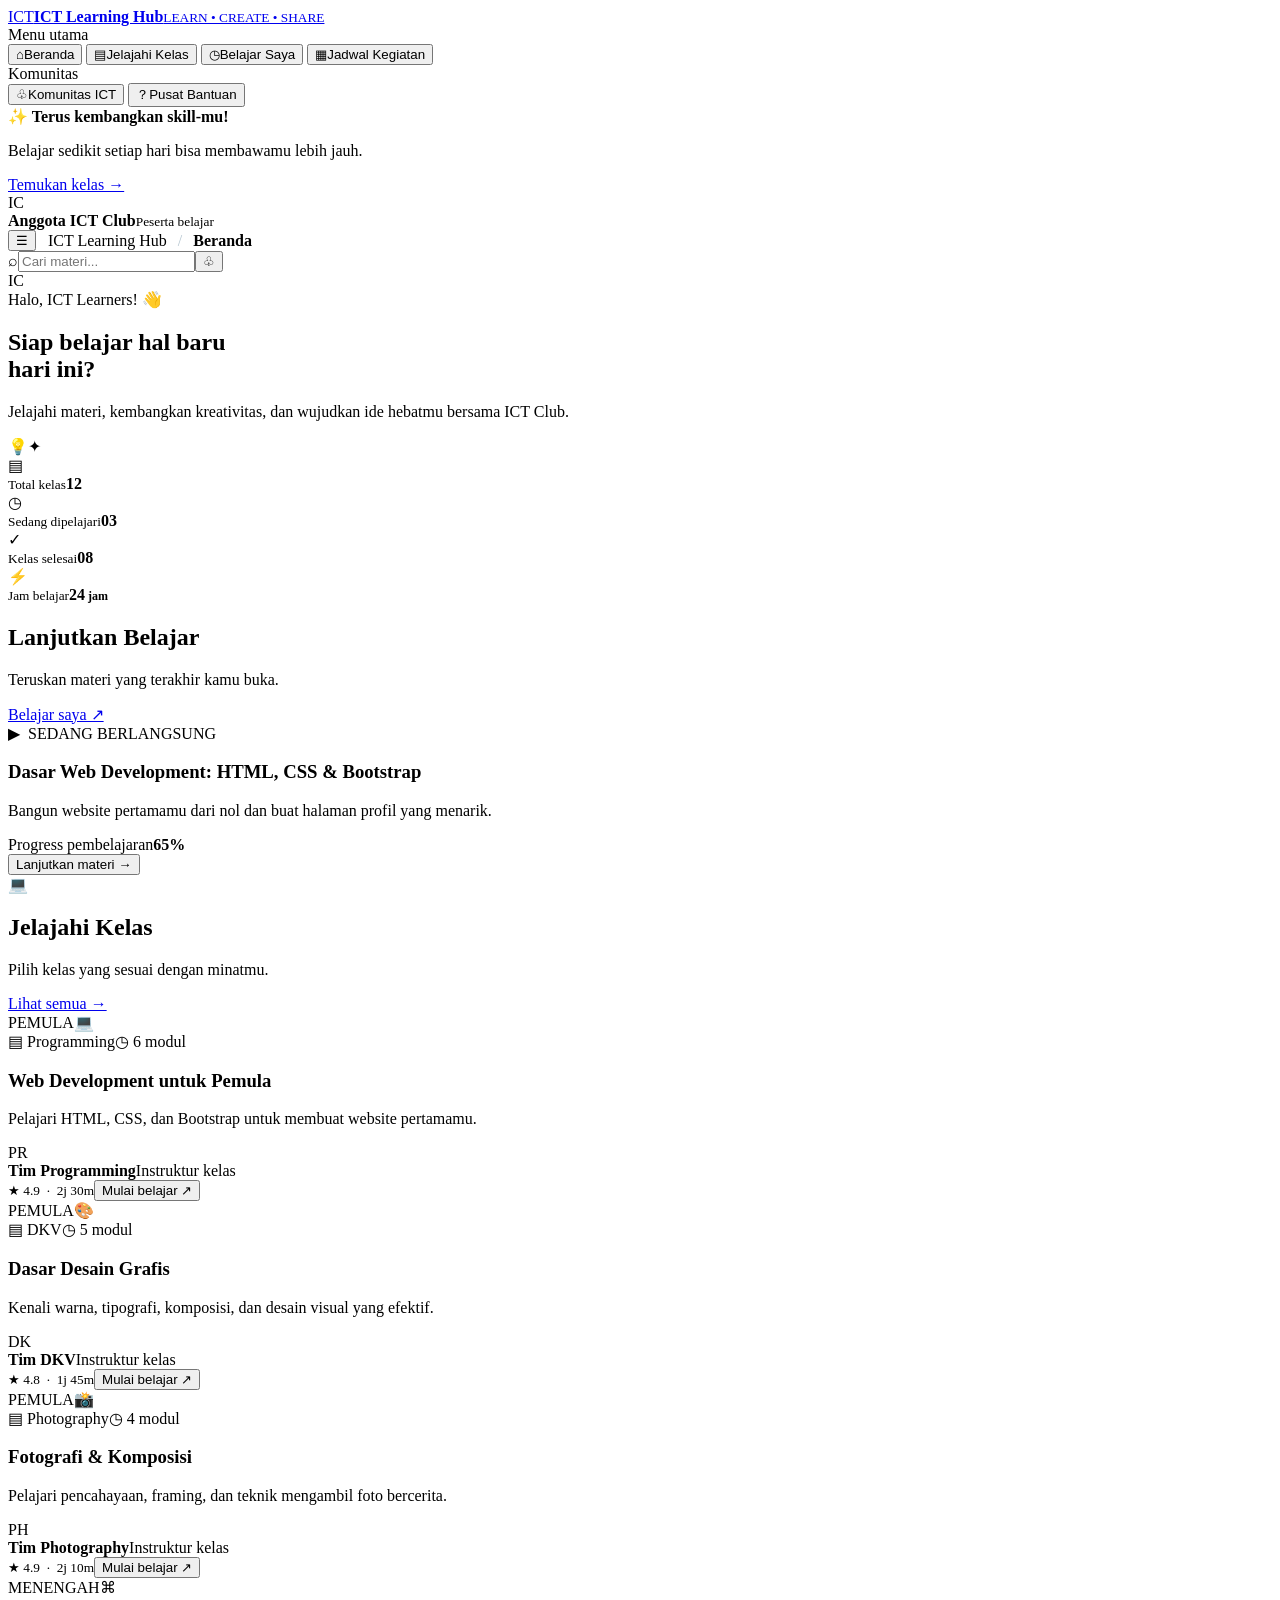
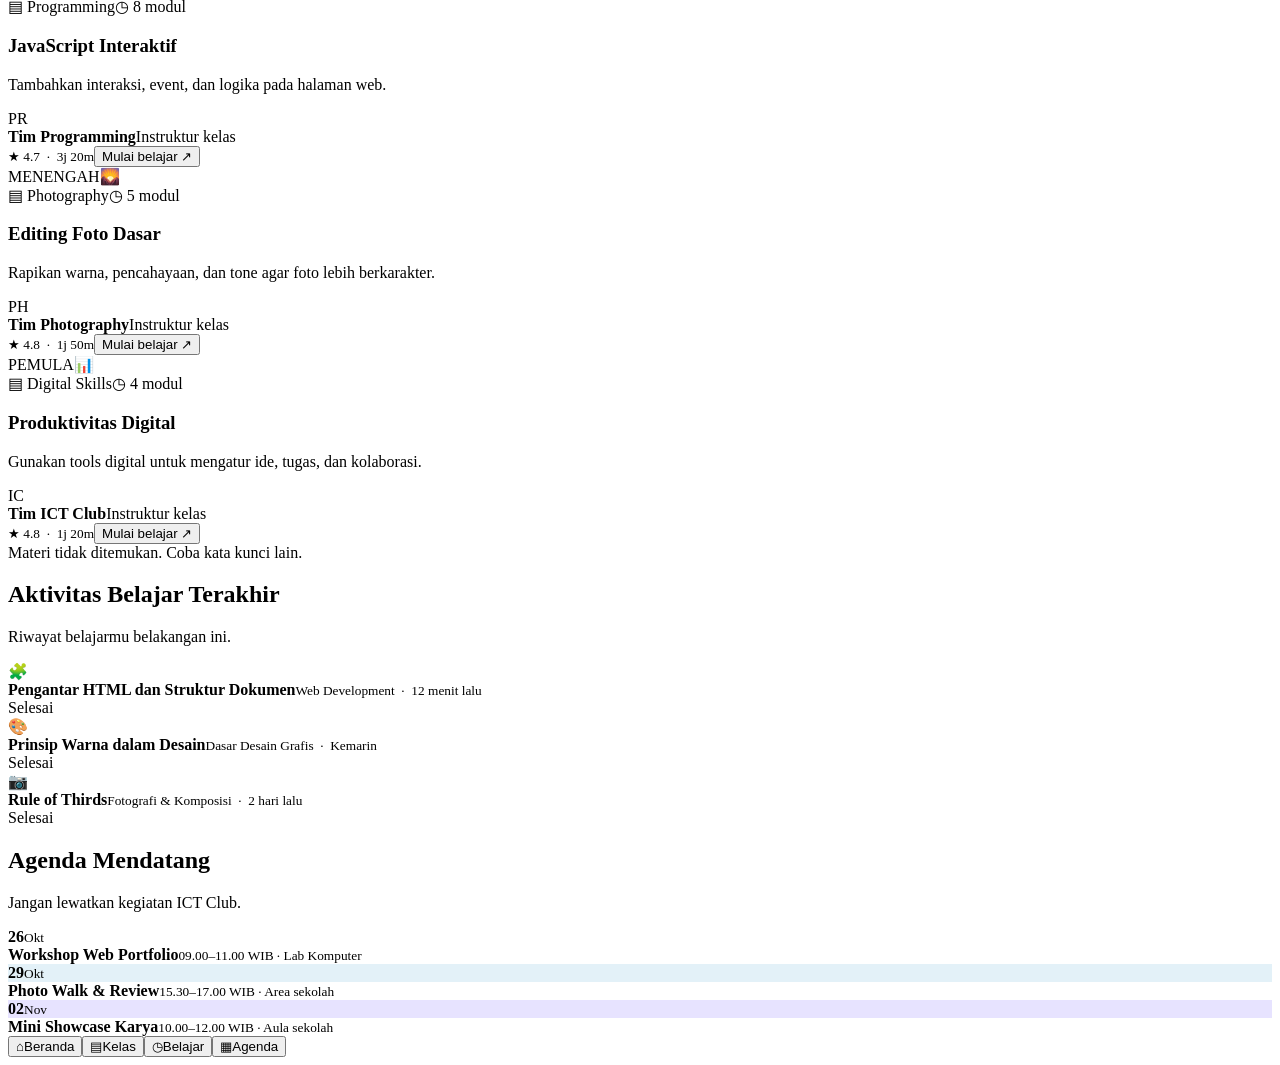
<file: elearning.html>
<!doctype html>
<html lang="id">
<head>
  <meta charset="utf-8">
  <meta name="viewport" content="width=device-width, initial-scale=1">
  <meta name="theme-color" content="#113045">
  <meta name="description" content="ICT Learning Hub — ruang belajar digital ICT Club.">
  <title>ICT Learning Hub</title>
  <link rel="preconnect" href="https://fonts.googleapis.com">
  <link rel="preconnect" href="https://fonts.gstatic.com" crossorigin>
  <link href="https://fonts.googleapis.com/css2?family=DM+Sans:wght@400;500;600;700&family=Plus+Jakarta+Sans:wght@500;600;700;800&display=swap" rel="stylesheet">
  <style>
    :root{--navy:#113045;--navy2:#1b4764;--blue:#4d9cba;--sky:#9bc9e3;--yellow:#f5ba42;--orange:#ed8b34;--bg:#f4f7fa;--ink:#172f40;--muted:#718493;--line:#e1eaf0;--white:#fff;--radius:20px;--shadow:0 12px 34px rgba(17,48,69,.07}
    *{box-sizing:border-box}html{scroll-behavior:smooth}body{margin:0;background:var(--bg);color:var(--ink);font-family:"DM Sans",sans-serif}button,input{font:inherit}button,a{-webkit-tap-highlight-color:transparent}a{color:inherit;text-decoration:none}button{cursor:pointer}.app{min-height:100vh;display:grid;grid-template-columns:248px minmax(0,1fr)}.sidebar{background:var(--navy);color:#fff;padding:28px 18px;display:flex;flex-direction:column;min-height:100vh;position:sticky;top:0;height:100vh}.brand{display:flex;align-items:center;gap:11px;padding:0 10px 30px}.brand-mark{width:42px;height:42px;border-radius:14px;background:var(--yellow);color:var(--navy);display:grid;place-items:center;font-weight:800;font-family:"Plus Jakarta Sans";font-size:18px}.brand strong{display:block;font-family:"Plus Jakarta Sans";font-size:16px;letter-spacing:-.5px}.brand small{display:block;color:#a8c1d1;font-size:11px;margin-top:2px}.nav-label{font-size:10px;letter-spacing:1.5px;text-transform:uppercase;color:#86a7ba;font-weight:700;padding:14px 13px 8px}.nav{display:grid;gap:6px}.nav button{display:flex;align-items:center;gap:13px;border:0;background:transparent;color:#c7d8e2;text-align:left;padding:12px 13px;border-radius:12px;font-size:13px;font-weight:600}.nav button.active,.nav button:hover{background:#244d66;color:#fff}.nav button.active{box-shadow:inset 3px 0 var(--yellow)}.ico{width:20px;display:inline-grid;place-items:center;font-size:17px}.side-bottom{margin-top:auto}.side-card{background:#1b4764;border:1px solid #315b73;padding:16px;border-radius:16px;margin:18px 3px}.side-card b{font-size:13px}.side-card p{font-size:11px;color:#b7cedb;line-height:1.6;margin:8px 0 13px}.side-card a{font-size:12px;font-weight:700;color:var(--yellow)}.profile-mini{display:flex;align-items:center;gap:10px;padding:16px 7px 0;border-top:1px solid #31556c}.avatar{width:37px;height:37px;border-radius:50%;background:#d6e9f3;color:var(--navy);display:grid;place-items:center;font-weight:800;font-size:12px;flex-shrink:0}.profile-mini b{font-size:12px;display:block}.profile-mini small{font-size:10px;color:#a8c1d1}.main{min-width:0;padding:0 36px 48px}.topbar{height:88px;display:flex;align-items:center;justify-content:space-between;gap:18px;border-bottom:1px solid var(--line)}.crumb{font-size:12px;color:var(--muted)}.crumb b{color:var(--ink)}.top-actions{display:flex;align-items:center;gap:12px}.search{display:flex;align-items:center;gap:9px;background:#fff;border:1px solid var(--line);border-radius:12px;padding:10px 13px;width:min(250px,28vw)}.search input{border:0;outline:0;background:transparent;width:100%;font-size:12px;min-width:0}.icon-button{width:40px;height:40px;border-radius:12px;border:1px solid var(--line);background:#fff;position:relative;display:grid;place-items:center;color:var(--navy)}.dot{position:absolute;width:7px;height:7px;border-radius:50%;background:var(--orange);top:8px;right:8px;border:1px solid #fff}.mobile-toggle{display:none}.content{max-width:1240px;margin:0 auto}.welcome{padding:28px 0 23px;display:flex;align-items:center;justify-content:space-between;gap:20px}.eyebrow{font-size:11px;color:var(--blue);font-weight:800;letter-spacing:1.3px;text-transform:uppercase}.welcome h1{font-family:"Plus Jakarta Sans";font-size:clamp(24px,3vw,34px);letter-spacing:-1.2px;line-height:1.2;margin:8px 0}.welcome p{margin:0;color:var(--muted);font-size:13px;line-height:1.7}.welcome-art{width:155px;height:120px;flex-shrink:0;display:grid;place-items:center;position:relative}.art-circle{width:100px;height:100px;border-radius:28px;background:#dbeef7;transform:rotate(-8deg);display:grid;place-items:center;font-size:45px}.art-dot{position:absolute;background:var(--yellow);width:22px;height:22px;border-radius:8px;right:14px;top:6px;transform:rotate(18deg)}.art-star{position:absolute;left:10px;bottom:13px;color:var(--orange);font-size:25px}.stats{display:grid;grid-template-columns:repeat(4,minmax(0,1fr));gap:15px;margin-bottom:26px}.stat{background:#fff;border:1px solid var(--line);border-radius:16px;padding:17px;display:flex;gap:13px;align-items:center;min-width:0}.stat-icon{width:43px;height:43px;border-radius:13px;display:grid;place-items:center;font-size:20px;flex-shrink:0}.si-blue{background:#e3f1f8}.si-yellow{background:#fff2d3}.si-green{background:#e1f4eb}.si-purple{background:#eee8ff}.stat small{display:block;color:var(--muted);font-size:11px;line-height:1.5}.stat strong{font-family:"Plus Jakarta Sans";display:block;font-size:22px;line-height:1.35}.section-head{display:flex;align-items:center;justify-content:space-between;gap:12px;margin:28px 0 15px}.section-head h2{font-family:"Plus Jakarta Sans";font-size:18px;letter-spacing:-.4px;margin:0}.section-head p{font-size:11px;color:var(--muted);margin:5px 0 0}.text-link{font-size:12px;font-weight:700;color:#367f9e;white-space:nowrap}.continue-card{background:var(--navy);color:#fff;border-radius:20px;padding:23px;display:grid;grid-template-columns:minmax(0,1fr) 155px;gap:20px;overflow:hidden;position:relative}.continue-card:after{content:"";position:absolute;width:230px;height:230px;border:1px solid #376079;border-radius:50%;right:-60px;top:-95px;box-shadow:0 0 0 25px rgba(255,255,255,.025),0 0 0 50px rgba(255,255,255,.025)}.continue-info{position:relative;z-index:1}.pill{display:inline-flex;align-items:center;gap:6px;border-radius:99px;padding:6px 9px;font-size:10px;font-weight:700;background:#2b5269;color:#d5e6ef}.continue-card h3{font-family:"Plus Jakarta Sans";font-size:20px;line-height:1.4;margin:13px 0 6px;max-width:480px}.continue-card p{font-size:12px;color:#c1d4df;line-height:1.6;margin:0 0 18px}.progress-meta{display:flex;justify-content:space-between;font-size:10px;color:#d2e1e9;margin-bottom:7px;max-width:380px}.progress{height:6px;border-radius:20px;background:#416177;overflow:hidden;max-width:380px}.progress span{display:block;height:100%;border-radius:20px;background:var(--yellow)}.btn{border:0;border-radius:10px;padding:11px 16px;font-size:12px;font-weight:800;display:inline-flex;align-items:center;justify-content:center;gap:8px}.btn-yellow{background:var(--yellow);color:var(--navy)}.btn-yellow:hover{background:#ffd06a}.btn-light{background:#fff;color:var(--navy);border:1px solid var(--line)}.continue-card .btn{margin-top:16px}.continue-art{display:grid;place-items:center;position:relative;z-index:1}.laptop{width:128px;height:91px;border:5px solid #d4e5ed;background:#eaf5fa;border-radius:10px 10px 5px 5px;display:grid;place-items:center;box-shadow:0 18px 25px #0b2435}.laptop span{font-size:36px}.laptop:after{content:"";position:absolute;width:150px;height:8px;border-radius:0 0 8px 8px;background:#adc5d2;transform:translateY(51px)}.course-grid{display:grid;grid-template-columns:repeat(3,minmax(0,1fr));gap:15px}.course{background:#fff;border:1px solid var(--line);border-radius:17px;overflow:hidden;min-width:0;transition:transform .2s,box-shadow .2s}.course:hover{transform:translateY(-3px);box-shadow:var(--shadow)}.course-cover{height:125px;display:grid;place-items:center;position:relative;overflow:hidden}.cover-code{background:#e2f2fa}.cover-design{background:#fff0d0}.cover-photo{background:#e5f3e9}.cover-web{background:#eee8ff}.cover-camera{background:#fce8e7}.cover-data{background:#e1edf4}.course-cover .emoji{font-size:48px;filter:drop-shadow(0 7px 4px rgba(17,48,69,.12));z-index:1}.cover-shape{position:absolute;border-radius:50%;width:120px;height:120px;border:1px solid rgba(17,48,69,.09);right:-18px;top:-35px;box-shadow:0 0 0 18px rgba(255,255,255,.15),0 0 0 36px rgba(255,255,255,.15)}.level{position:absolute;top:11px;left:11px;border-radius:6px;background:rgba(255,255,255,.86);padding:5px 7px;font-size:9px;font-weight:800;color:var(--navy)}.course-body{padding:15px}.course-meta{display:flex;justify-content:space-between;align-items:center;gap:6px;color:var(--muted);font-size:10px}.course-meta span{display:flex;align-items:center;gap:5px}.course h3{font-family:"Plus Jakarta Sans";font-size:14px;line-height:1.45;margin:12px 0 7px}.course p{font-size:11px;color:var(--muted);line-height:1.6;margin:0 0 14px;min-height:35px}.instructor{display:flex;align-items:center;gap:8px;padding-top:12px;border-top:1px solid #edf1f4}.instructor .avatar{width:27px;height:27px;font-size:9px}.instructor span{font-size:10px;color:var(--muted);flex:1}.instructor b{color:var(--ink);display:block;font-size:10px}.course-footer{display:flex;align-items:center;justify-content:space-between;margin-top:13px}.course-footer small{font-size:10px;color:var(--muted)}.course-footer button{border:1px solid #cbdde6;background:#fff;color:var(--navy);padding:8px 10px;border-radius:9px;font-size:10px;font-weight:800}.course-footer button:hover{background:#eaf4f8}.lower-grid{display:grid;grid-template-columns:minmax(0,1.5fr) minmax(250px,1fr);gap:17px;margin-top:25px}.panel{background:#fff;border:1px solid var(--line);border-radius:17px;padding:19px;min-width:0}.panel h2{font-family:"Plus Jakarta Sans";font-size:15px;margin:0}.panel-sub{font-size:11px;color:var(--muted);margin:5px 0 17px}.lesson{display:flex;align-items:center;gap:12px;padding:12px 0;border-top:1px solid #edf1f4}.lesson-icon{width:42px;height:42px;border-radius:12px;background:#e6f2f8;display:grid;place-items:center;font-size:19px;flex-shrink:0}.lesson-info{flex:1;min-width:0}.lesson-info b{display:block;font-size:11px;white-space:nowrap;overflow:hidden;text-overflow:ellipsis}.lesson-info small{display:block;color:var(--muted);font-size:10px;margin-top:5px}.lesson-status{font-size:10px;font-weight:700;color:#2f8b69;background:#e5f6ed;border-radius:7px;padding:6px 8px}.event{display:flex;gap:12px;align-items:flex-start;margin:16px 0}.event-date{width:47px;flex-shrink:0;text-align:center;border-radius:11px;background:#fff2d3;padding:8px 4px}.event-date b{font-family:"Plus Jakarta Sans";font-size:17px;display:block;line-height:1.2}.event-date small{font-size:9px;text-transform:uppercase;font-weight:800;color:#94631c}.event-info b{font-size:11px;line-height:1.5;display:block}.event-info small{font-size:10px;color:var(--muted);display:block;margin-top:5px;line-height:1.5}.empty{padding:24px;text-align:center;color:var(--muted);font-size:12px;display:none}.toast{position:fixed;bottom:24px;left:50%;transform:translateX(-50%) translateY(20px);opacity:0;pointer-events:none;background:var(--navy);color:#fff;padding:12px 17px;border-radius:12px;font-size:12px;box-shadow:var(--shadow);transition:.2s;z-index:10}.toast.show{opacity:1;transform:translateX(-50%) translateY(0)}.mobile-nav{display:none}
    @media(max-width:1120px){.app{grid-template-columns:215px minmax(0,1fr)}.main{padding:0 24px 40px}.stats{grid-template-columns:repeat(2,minmax(0,1fr))}.course-grid{grid-template-columns:repeat(2,minmax(0,1fr))}.course-grid .course:last-child{display:none}}
    @media(max-width:760px){.app{display:block}.sidebar{position:fixed;z-index:20;left:0;top:0;width:255px;transform:translateX(-105%);transition:transform .25s;height:100dvh;box-shadow:var(--shadow)}.sidebar.open{transform:translateX(0)}.main{padding:0 17px 92px}.topbar{height:70px}.mobile-toggle{display:grid}.crumb{display:none}.search{width:min(220px,45vw);padding:9px 10px}.top-actions{gap:8px}.top-actions .icon-button{width:37px;height:37px}.welcome{padding:24px 0 20px}.welcome-art{width:95px;height:90px}.art-circle{width:76px;height:76px;border-radius:23px;font-size:34px}.art-dot{right:0}.art-star{left:0}.welcome h1{font-size:25px}.welcome p{font-size:12px;max-width:290px}.stats{gap:10px;margin-bottom:22px}.stat{padding:13px;gap:10px;border-radius:14px}.stat-icon{width:37px;height:37px;font-size:17px}.stat strong{font-size:19px}.stat small{font-size:10px}.section-head{margin-top:23px}.section-head h2{font-size:16px}.continue-card{padding:19px;grid-template-columns:minmax(0,1fr) 82px;gap:8px}.continue-card h3{font-size:17px}.continue-card p{font-size:11px}.continue-art{transform:scale(.7);transform-origin:center}.course-grid{gap:11px}.course-cover{height:100px}.course-cover .emoji{font-size:38px}.course-body{padding:12px}.course h3{font-size:12px}.course p{font-size:10px;min-height:48px}.course-meta{font-size:9px}.course-footer button{padding:7px 8px}.lower-grid{grid-template-columns:1fr;gap:13px}.panel{padding:16px}.mobile-nav{display:grid;grid-template-columns:repeat(4,1fr);position:fixed;bottom:0;left:0;right:0;z-index:15;background:rgba(255,255,255,.96);backdrop-filter:blur(12px);border-top:1px solid var(--line);padding:7px 8px max(7px,env(safe-area-inset-bottom))}.mobile-nav button{border:0;background:transparent;color:var(--muted);display:grid;justify-items:center;gap:4px;padding:5px 0;font-size:9px;font-weight:700}.mobile-nav button span{font-size:18px}.mobile-nav button.active{color:var(--navy)}.mobile-nav button.active span{color:var(--orange)}}
    @media(max-width:420px){.main{padding-left:13px;padding-right:13px}.search{width:44vw}.top-actions{gap:6px}.welcome-art{width:68px}.art-circle{width:60px;height:60px;font-size:28px}.art-dot{width:15px;height:15px}.stats{gap:8px}.stat{padding:11px 9px}.stat-icon{width:32px;height:32px;border-radius:10px}.stat strong{font-size:18px}.continue-card{grid-template-columns:minmax(0,1fr) 0}.continue-art{display:none}.course-grid{grid-template-columns:1fr}.course-grid .course:last-child{display:block}.course{display:grid;grid-template-columns:100px minmax(0,1fr)}.course-cover{height:100%;min-height:150px}.course-body{padding:12px}.course p{min-height:0}.course h3{margin-top:8px}.course-footer{margin-top:10px}.course-footer small{font-size:9px}.course-footer button{font-size:9px}.course-meta span:last-child{display:none}.section-head h2{font-size:15px}}
    @media(prefers-reduced-motion:reduce){*,*::before,*::after{scroll-behavior:auto!important;transition:none!important}}
  </style>
</head>
<body>
<div class="app">
  <aside class="sidebar" id="sidebar" aria-label="Navigasi utama">
    <a class="brand" href="elearning.html" aria-label="ICT Learning Hub beranda"><span class="brand-mark">ICT</span><span><strong>ICT Learning Hub</strong><small>LEARN • CREATE • SHARE</small></span></a>
    <div class="nav-label">Menu utama</div>
    <nav class="nav">
      <button class="active" data-view="home"><span class="ico">⌂</span>Beranda</button>
      <button data-view="courses"><span class="ico">▤</span>Jelajahi Kelas</button>
      <button data-view="my-learning"><span class="ico">◷</span>Belajar Saya</button>
      <button data-view="schedule"><span class="ico">▦</span>Jadwal Kegiatan</button>
    </nav>
    <div class="nav-label">Komunitas</div>
    <nav class="nav">
      <button data-view="community"><span class="ico">♧</span>Komunitas ICT</button>
      <button data-view="help"><span class="ico">？</span>Pusat Bantuan</button>
    </nav>
    <div class="side-bottom">
      <div class="side-card"><b>✨ Terus kembangkan skill-mu!</b><p>Belajar sedikit setiap hari bisa membawamu lebih jauh.</p><a href="#courses" data-scroll-courses>Temukan kelas →</a></div>
      <div class="profile-mini"><div class="avatar">IC</div><div><b>Anggota ICT Club</b><small>Peserta belajar</small></div></div>
    </div>
  </aside>
  <main class="main">
    <header class="topbar">
      <div style="display:flex;align-items:center;gap:12px"><button class="icon-button mobile-toggle" id="menuToggle" aria-label="Buka menu" aria-expanded="false">☰</button><div class="crumb">ICT Learning Hub <span style="margin:0 7px;color:#b6c6d0">/</span> <b id="crumbCurrent">Beranda</b></div></div>
      <div class="top-actions"><label class="search"><span>⌕</span><input id="searchInput" type="search" placeholder="Cari materi..." aria-label="Cari materi"></label><button class="icon-button" id="notificationButton" aria-label="Notifikasi">♧<span class="dot"></span></button><div class="avatar">IC</div></div>
    </header>
    <div class="content">
      <section class="welcome">
        <div><div class="eyebrow">Halo, ICT Learners! 👋</div><h1>Siap belajar hal baru<br>hari ini?</h1><p>Jelajahi materi, kembangkan kreativitas, dan wujudkan ide hebatmu bersama ICT Club.</p></div>
        <div class="welcome-art" aria-hidden="true"><span class="art-circle">💡</span><span class="art-dot"></span><span class="art-star">✦</span></div>
      </section>
      <section class="stats" aria-label="Ringkasan pembelajaran">
        <div class="stat"><div class="stat-icon si-blue">▤</div><div><small>Total kelas</small><strong>12</strong></div></div>
        <div class="stat"><div class="stat-icon si-yellow">◷</div><div><small>Sedang dipelajari</small><strong id="activeCount">03</strong></div></div>
        <div class="stat"><div class="stat-icon si-green">✓</div><div><small>Kelas selesai</small><strong>08</strong></div></div>
        <div class="stat"><div class="stat-icon si-purple">⚡</div><div><small>Jam belajar</small><strong>24<span style="font-size:12px;font-weight:600"> jam</span></strong></div></div>
      </section>
      <section id="continueSection">
        <div class="section-head"><div><h2>Lanjutkan Belajar</h2><p>Teruskan materi yang terakhir kamu buka.</p></div><a href="#" class="text-link" data-view="my-learning">Belajar saya ↗</a></div>
        <article class="continue-card"><div class="continue-info"><span class="pill">▶ &nbsp;SEDANG BERLANGSUNG</span><h3>Dasar Web Development: HTML, CSS & Bootstrap</h3><p>Bangun website pertamamu dari nol dan buat halaman profil yang menarik.</p><div class="progress-meta"><span>Progress pembelajaran</span><b>65%</b></div><div class="progress"><span style="width:65%"></span></div><button class="btn btn-yellow" data-course="web">Lanjutkan materi <span>→</span></button></div><div class="continue-art" aria-hidden="true"><div class="laptop"><span>💻</span></div></div></article>
      </section>
      <section id="courses">
        <div class="section-head"><div><h2>Jelajahi Kelas</h2><p>Pilih kelas yang sesuai dengan minatmu.</p></div><a href="#" class="text-link" data-view="courses">Lihat semua →</a></div>
        <div class="course-grid" id="courseGrid">
          <article class="course" data-tags="programming coding web html css bootstrap"><div class="course-cover cover-code"><span class="cover-shape"></span><span class="level">PEMULA</span><span class="emoji">💻</span></div><div class="course-body"><div class="course-meta"><span>▤ Programming</span><span>◷ 6 modul</span></div><h3>Web Development untuk Pemula</h3><p>Pelajari HTML, CSS, dan Bootstrap untuk membuat website pertamamu.</p><div class="instructor"><div class="avatar">PR</div><span><b>Tim Programming</b>Instruktur kelas</span></div><div class="course-footer"><small>★ 4.9 &nbsp;·&nbsp; 2j 30m</small><button data-course="web">Mulai belajar ↗</button></div></div></article>
          <article class="course" data-tags="dkv desain design grafis canva visual"><div class="course-cover cover-design"><span class="cover-shape"></span><span class="level">PEMULA</span><span class="emoji">🎨</span></div><div class="course-body"><div class="course-meta"><span>▤ DKV</span><span>◷ 5 modul</span></div><h3>Dasar Desain Grafis</h3><p>Kenali warna, tipografi, komposisi, dan desain visual yang efektif.</p><div class="instructor"><div class="avatar">DK</div><span><b>Tim DKV</b>Instruktur kelas</span></div><div class="course-footer"><small>★ 4.8 &nbsp;·&nbsp; 1j 45m</small><button data-course="design">Mulai belajar ↗</button></div></div></article>
          <article class="course" data-tags="fotografi photography kamera foto exposure"><div class="course-cover cover-photo"><span class="cover-shape"></span><span class="level">PEMULA</span><span class="emoji">📸</span></div><div class="course-body"><div class="course-meta"><span>▤ Photography</span><span>◷ 4 modul</span></div><h3>Fotografi & Komposisi</h3><p>Pelajari pencahayaan, framing, dan teknik mengambil foto bercerita.</p><div class="instructor"><div class="avatar">PH</div><span><b>Tim Photography</b>Instruktur kelas</span></div><div class="course-footer"><small>★ 4.9 &nbsp;·&nbsp; 2j 10m</small><button data-course="photo">Mulai belajar ↗</button></div></div></article>
          <article class="course" data-tags="javascript programming web interaktif"><div class="course-cover cover-web"><span class="cover-shape"></span><span class="level">MENENGAH</span><span class="emoji">⌘</span></div><div class="course-body"><div class="course-meta"><span>▤ Programming</span><span>◷ 8 modul</span></div><h3>JavaScript Interaktif</h3><p>Tambahkan interaksi, event, dan logika pada halaman web.</p><div class="instructor"><div class="avatar">PR</div><span><b>Tim Programming</b>Instruktur kelas</span></div><div class="course-footer"><small>★ 4.7 &nbsp;·&nbsp; 3j 20m</small><button data-course="javascript">Mulai belajar ↗</button></div></div></article>
          <article class="course" data-tags="fotografi editing lightroom foto"><div class="course-cover cover-camera"><span class="cover-shape"></span><span class="level">MENENGAH</span><span class="emoji">🌄</span></div><div class="course-body"><div class="course-meta"><span>▤ Photography</span><span>◷ 5 modul</span></div><h3>Editing Foto Dasar</h3><p>Rapikan warna, pencahayaan, dan tone agar foto lebih berkarakter.</p><div class="instructor"><div class="avatar">PH</div><span><b>Tim Photography</b>Instruktur kelas</span></div><div class="course-footer"><small>★ 4.8 &nbsp;·&nbsp; 1j 50m</small><button data-course="editing">Mulai belajar ↗</button></div></div></article>
          <article class="course" data-tags="data digital tools produktivitas"><div class="course-cover cover-data"><span class="cover-shape"></span><span class="level">PEMULA</span><span class="emoji">📊</span></div><div class="course-body"><div class="course-meta"><span>▤ Digital Skills</span><span>◷ 4 modul</span></div><h3>Produktivitas Digital</h3><p>Gunakan tools digital untuk mengatur ide, tugas, dan kolaborasi.</p><div class="instructor"><div class="avatar">IC</div><span><b>Tim ICT Club</b>Instruktur kelas</span></div><div class="course-footer"><small>★ 4.8 &nbsp;·&nbsp; 1j 20m</small><button data-course="digital">Mulai belajar ↗</button></div></div></article>
        </div>
        <div class="empty" id="emptyState">Materi tidak ditemukan. Coba kata kunci lain.</div>
      </section>
      <div class="lower-grid">
        <section class="panel" id="myLearning"><h2>Aktivitas Belajar Terakhir</h2><p class="panel-sub">Riwayat belajarmu belakangan ini.</p>
          <div class="lesson"><div class="lesson-icon">🧩</div><div class="lesson-info"><b>Pengantar HTML dan Struktur Dokumen</b><small>Web Development &nbsp;·&nbsp; 12 menit lalu</small></div><span class="lesson-status">Selesai</span></div>
          <div class="lesson"><div class="lesson-icon">🎨</div><div class="lesson-info"><b>Prinsip Warna dalam Desain</b><small>Dasar Desain Grafis &nbsp;·&nbsp; Kemarin</small></div><span class="lesson-status">Selesai</span></div>
          <div class="lesson"><div class="lesson-icon">📷</div><div class="lesson-info"><b>Rule of Thirds</b><small>Fotografi & Komposisi &nbsp;·&nbsp; 2 hari lalu</small></div><span class="lesson-status">Selesai</span></div>
        </section>
        <section class="panel" id="schedule"><h2>Agenda Mendatang</h2><p class="panel-sub">Jangan lewatkan kegiatan ICT Club.</p>
          <div class="event"><div class="event-date"><b>26</b><small>Okt</small></div><div class="event-info"><b>Workshop Web Portfolio</b><small>09.00–11.00 WIB · Lab Komputer</small></div></div>
          <div class="event"><div class="event-date" style="background:#e3f1f8"><b>29</b><small>Okt</small></div><div class="event-info"><b>Photo Walk & Review</b><small>15.30–17.00 WIB · Area sekolah</small></div></div>
          <div class="event"><div class="event-date" style="background:#e7e3ff"><b>02</b><small>Nov</small></div><div class="event-info"><b>Mini Showcase Karya</b><small>10.00–12.00 WIB · Aula sekolah</small></div></div>
        </section>
      </div>
    </div>
  </main>
</div>
<nav class="mobile-nav" aria-label="Navigasi bawah">
  <button class="active" data-view="home"><span>⌂</span>Beranda</button><button data-view="courses"><span>▤</span>Kelas</button><button data-view="my-learning"><span>◷</span>Belajar</button><button data-view="schedule"><span>▦</span>Agenda</button>
</nav>
<div class="toast" id="toast" role="status" aria-live="polite"></div>
<script>
  const sidebar=document.getElementById('sidebar'),menuToggle=document.getElementById('menuToggle'),toastEl=document.getElementById('toast');
  let toastTimer;
  function notify(message){toastEl.textContent=message;toastEl.classList.add('show');clearTimeout(toastTimer);toastTimer=setTimeout(()=>toastEl.classList.remove('show'),2600)}
  menuToggle.addEventListener('click',()=>{const open=sidebar.classList.toggle('open');menuToggle.setAttribute('aria-expanded',String(open))});
  function setView(view){const labels={home:'Beranda',courses:'Jelajahi Kelas','my-learning':'Belajar Saya',schedule:'Jadwal Kegiatan',community:'Komunitas ICT',help:'Pusat Bantuan'};document.getElementById('crumbCurrent').textContent=labels[view]||'Beranda';document.querySelectorAll('[data-view]').forEach(b=>b.classList.toggle('active',b.dataset.view===view));sidebar.classList.remove('open');menuToggle.setAttribute('aria-expanded','false');if(view==='courses'){document.getElementById('courses').scrollIntoView({behavior:'smooth'});document.getElementById('searchInput').focus({preventScroll:true})}else if(view==='my-learning'){document.getElementById('myLearning').scrollIntoView({behavior:'smooth'})}else if(view==='schedule'){document.getElementById('schedule').scrollIntoView({behavior:'smooth'})}else if(view==='community'){notify('Fitur komunitas akan tersedia setelah integrasi backend.')}else if(view==='help'){notify('Hubungi pembina ICT Club untuk bantuan.')}else{window.scrollTo({top:0,behavior:'smooth'})}}
  document.querySelectorAll('[data-view]').forEach(b=>b.addEventListener('click',e=>{e.preventDefault();setView(b.dataset.view)}));
  document.querySelector('[data-scroll-courses]').addEventListener('click',e=>{e.preventDefault();setView('courses')});
  document.getElementById('searchInput').addEventListener('input',e=>{const q=e.target.value.trim().toLocaleLowerCase('id');let shown=0;document.querySelectorAll('.course').forEach(card=>{const match=(card.innerText+' '+card.dataset.tags).toLocaleLowerCase('id').includes(q);card.style.display=match?'':'none';if(match)shown++});document.getElementById('emptyState').style.display=shown?'none':'block'});
  document.querySelectorAll('[data-course]').forEach(b=>b.addEventListener('click',()=>notify('Materi '+b.dataset.course+' siap dihubungkan ke modul pembelajaran Supabase.')));
  document.getElementById('notificationButton').addEventListener('click',()=>notify('Belum ada notifikasi baru.'));
  document.addEventListener('keydown',e=>{if(e.key==='Escape')sidebar.classList.remove('open')});
</script>
</body>
</html>
</file>
